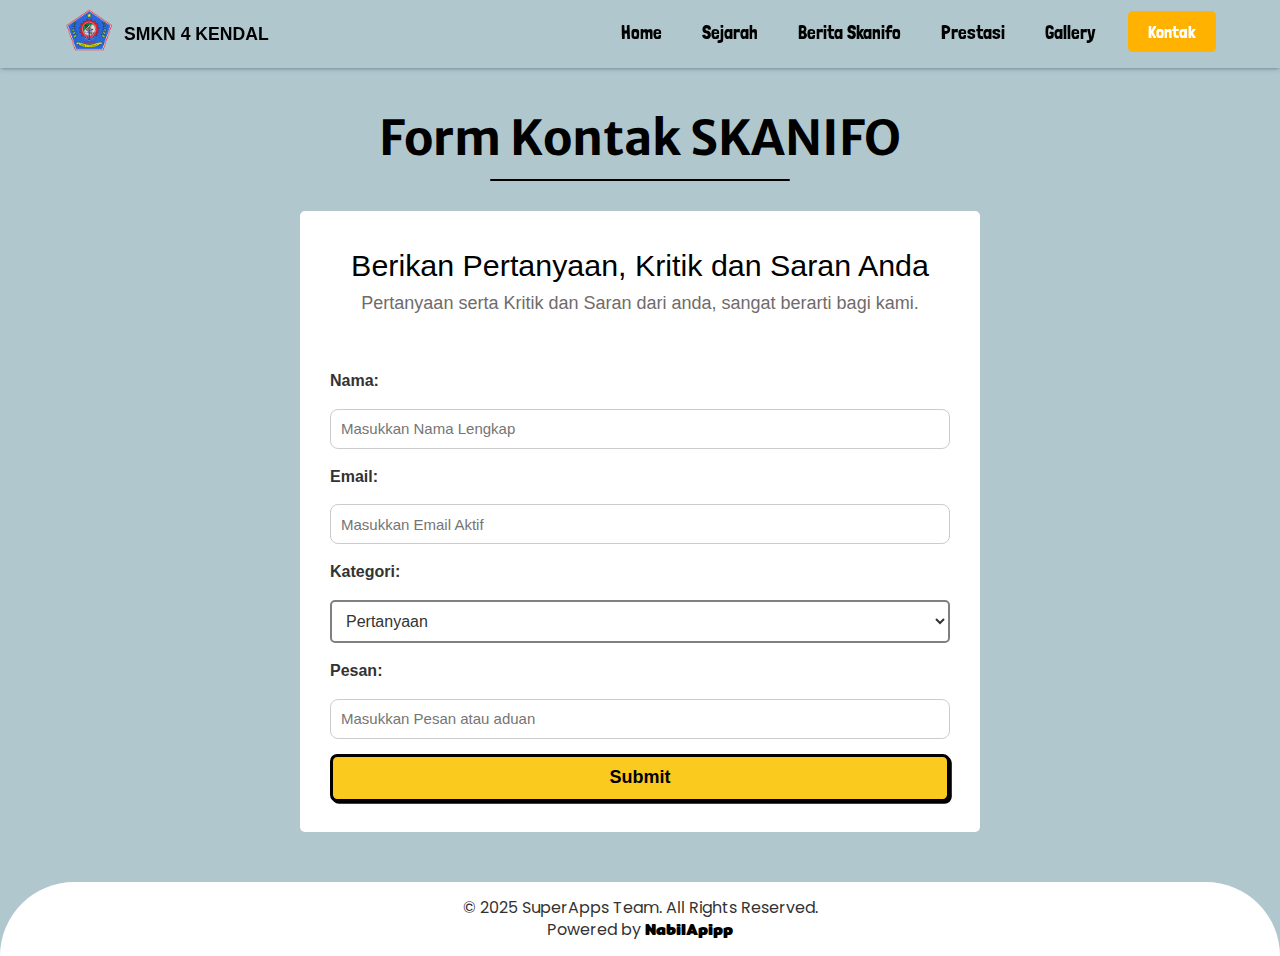
<file: daftar.html>
<!DOCTYPE html>
<html lang="en">
<head>
    <meta charset="UTF-8">
    <meta name="viewport" content="width=device-width, initial-scale=1.0">
    <title>SMKN 4 Kendal | Form Aduan</title>

    <!--Link To Default CSS-->
    <link rel="stylesheet" href="asset\css\style.css">

    <!--Link To Daftar CSS-->
    <link rel="stylesheet" href="asset\css\daftar.css">

    <!--Link To Icon Favicon-->
    <link rel="shortcut icon" href="asset/image/logo/logo skanipret.png" type="image/x-icon">


</head>
<body>

    <!-- NAVBAR START -->
    <nav>
        <div class="logo">
          <a href="index.html#home"><img src="asset/image/logo/logo skanipret.png" alt="logo" /></a>
          <a href="index.html#home" style="text-decoration: none;"><h1>SMKN 4 KENDAL</h1></a>
        </div>
        <ul>
          
          <li>
            <a class="scroll-page" href="index.html#home">Home</a>
          </li>
          <li>
            <a class="scroll-page" href="index.html#sejarah">Sejarah</a>
          </li>
          <li>
            <a class="scroll-page" href="index.html#berita">Berita Skanifo</a>
          </li>
          <li>
            <a class="scroll-page" href="index.html#prestasi">Prestasi</a>
          </li>
          <li>
            <a class="scroll-page" href="index.html#gallery">Gallery</a>
          </li>
          <li>
            <a class="contact" href="daftar.html">Kontak</a>
          </li>
        </ul>
        <div class="hamburger">
          <span class="line"></span>
          <span class="line"></span>
          <span class="line"></span>
        </div>
      </nav>
      <div class="menubar">
        <ul>

          <li>
            <a class="scroll-page" href="index.html#home">Home</a>
          </li>
          <li>
            <a class="scroll-page" href="index.html#sejarah">Sejarah</a>
          </li>
          <li>
            <a class="scroll-page" href="index.html#berita">Berita Skanifo</a>
          </li>
          <li>
            <a class="scroll-page" href="index.html#prestasi">Prestasi</a>
          </li>
          <li>
            <a class="scroll-page" href="index.html#gallery">Gallery</a>
          </li>
          <li>
            <a class="contact" href="daftar.html">Kontak</a>
          </li>
        </ul>
      </div>
      <!-- NAVBAR ENDS -->

      <!-- HEADLINE / TAGLINE -->
      <p class="head">Form Kontak SKANIFO</p>

      <!-- Section FORM -->
    <section id="form">
    <div class="form">
<div class="login">
    <div class="hader">
      <p class="top" style="padding-top: px;">Berikan Pertanyaan, Kritik dan Saran Anda</p>
      <p>Pertanyaan serta Kritik dan Saran dari anda, sangat berarti bagi kami.</p>
    </div>
    <form action="function\index.php" method="POST">
      <label for="nama" style="font-weight: bold;">Nama: </label>
      <input name="nama" type="text" placeholder="Masukkan Nama Lengkap" required>

      <label for="email" style="font-weight: bold;">Email: </label>
      <input name="email" type="email" placeholder="Masukkan Email Aktif" required>
      
      <!-- Input Type type -->
      <label for="tipe" style="font-weight: bold;">Kategori: </label>
      <select id="tipe" name="tipe">
          <option value="pertanyaan">Pertanyaan</option>
          <option value="kritik dan saran">Kritik & Saran</option>
      </select>
      <!-- Form Pesan -->
      <label for="pesan" style="font-weight: bold;">Pesan: </label>
      <input name="pesan" type="pesan" placeholder="Masukkan Pesan atau aduan" required>

      <button type="submit">Submit</button>
    </form>
  </div>
</div>
</section>




<!-- Footer -->
<footer>
  <p>
    &copy; 2025 SuperApps Team. All Rights Reserved.<br />
    Powered by <a class="credits" href="https://superappsporto.vercel.app/" target="_blank">NabilApipp</a>
  </p>
</footer>


<!-- Link To JavaScript -->
<script src="asset\JavaScript\script.js"></script>
</body>
</html>
</file>
